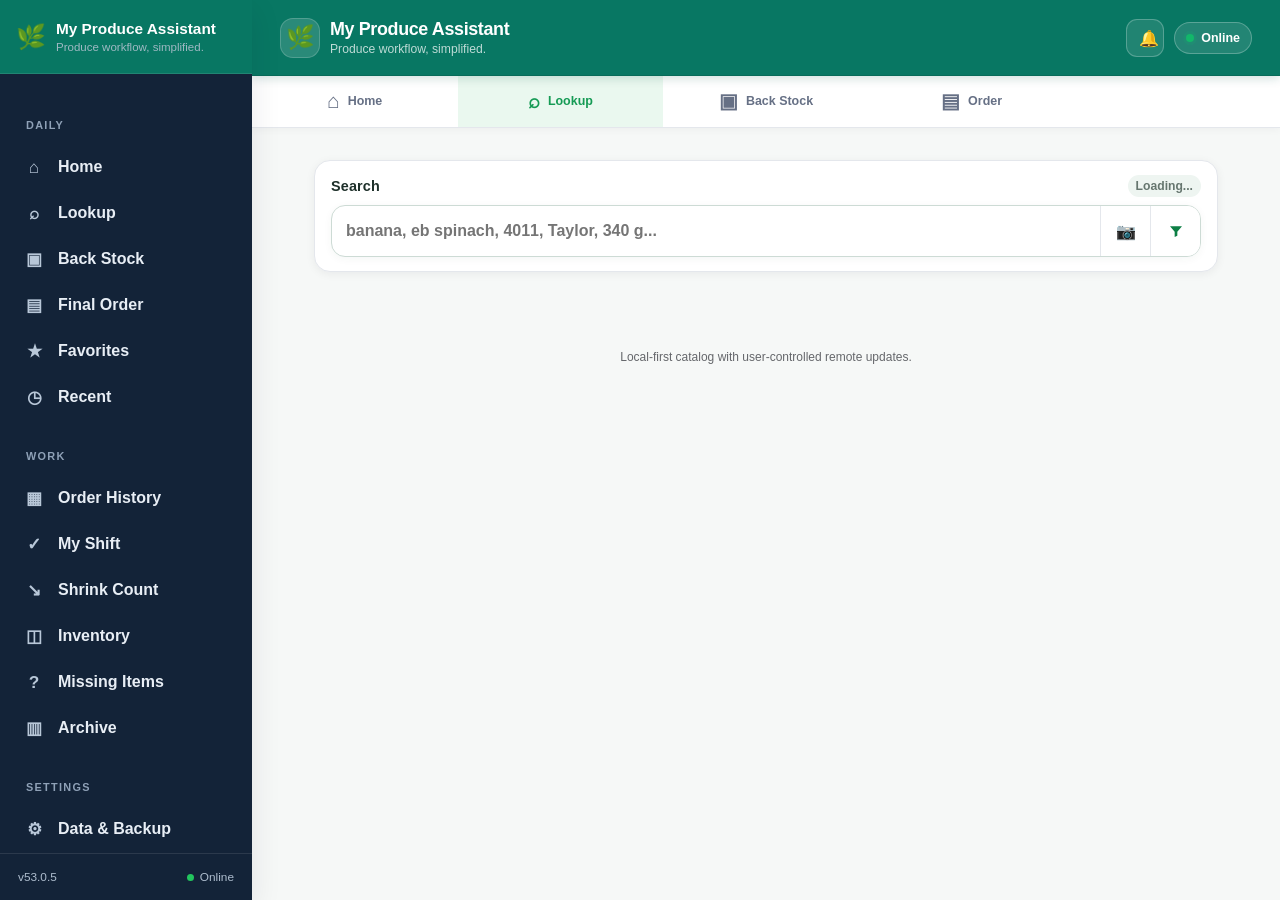
<file: index.html>
<!doctype html><html lang="en"><head><meta charset="utf-8"><meta name="viewport" content="width=device-width,initial-scale=1"><meta name="theme-color" content="#087763"><title>My Produce Assistant</title><link rel="apple-touch-icon" href="icons/icon-192.png"><style>
html.app-booting body{visibility:hidden}
/* Critical first-paint drawer state. Keep the mobile sidebar off-canvas before
   the versioned stylesheet and application JavaScript finish loading. */
@media (max-width:899.98px){
  #appDrawer:not(.open){
    transform:translateX(-105%)!important;
    visibility:hidden!important;
    opacity:0!important;
    pointer-events:none!important;
  }
  #appDrawer.open{
    visibility:visible!important;
    opacity:1!important;
    pointer-events:auto!important;
  }
}
/* Never animate the drawer from an unknown pre-boot state. */
html:not(.app-ui-ready) #appDrawer{transition:none!important}
</style><script>document.documentElement.classList.add("app-booting");</script>
<style id="organic-inline-style">
.organic-inline{
  display:flex;
  align-items:center;
  gap:12px;
  flex-wrap:wrap;
  font-size:.9rem;
  font-weight:800;
}
.organic-label{
  min-width:auto;
}
.radio-inline{
  display:inline-flex;
  align-items:center;
  gap:6px;
  font-weight:700;
}
.radio-inline input{
  margin:0;
}
@media(max-width:540px){
  .organic-inline{
    gap:10px;
    font-size:.88rem;
  }
}
</style>

</head><body class="ui-shell-v52">
<div id="appUpdateBanner" class="app-update-banner" role="status" hidden>
  <div class="app-update-banner-copy">
    <span class="app-update-banner-icon" aria-hidden="true">↻</span>
    <div>
      <strong id="appUpdateMessage">A new app version is available.</strong>
      <small>Update to load the latest JavaScript, CSS, and interface changes.</small>
    </div>
  </div>
  <div class="app-update-banner-actions">
    <button id="appUpdateBtn" type="button">Update now</button>
    <button id="dismissAppUpdateBtn" class="app-update-dismiss" type="button" aria-label="Dismiss app update">Later</button>
  </div>
</div>
<header class="app-topbar">
  <button id="drawerBtn" class="drawer-btn" type="button" aria-label="Open navigation menu">☰</button>
  <div class="app-brand">
    <span class="app-brand-mark" aria-hidden="true">🌿</span>
    <div class="app-brand-copy"><h1>My Produce Assistant</h1><p>Produce workflow, simplified.</p></div>
  </div>
  <div class="header-actions">
    <button id="notificationBellBtn" class="notification-bell-btn" type="button" aria-label="Notifications" aria-expanded="false">
      <span aria-hidden="true">🔔</span><span id="notificationBadge" class="notification-badge" hidden>0</span>
    </button>
    <span id="headerOnlineStatus" class="header-status" aria-label="Connection status"><span class="status-dot"></span><span class="header-status-text">Online</span></span>
    <button id="installBtn" class="header-install-btn" hidden>Install</button>
  </div>
</header>
<div id="notificationPanel" class="notification-panel" hidden>
  <div class="notification-panel-head">
    <div><strong>Notifications</strong><small id="notificationPanelSummary">You're all caught up.</small></div>
    <div class="notification-panel-head-actions">
      <button id="notificationMarkAllRead" type="button" class="text-btn">Mark all read</button>
      <button id="notificationPanelClose" type="button" class="icon-btn" aria-label="Close notifications">×</button>
    </div>
  </div>
  <div id="notificationList" class="notification-list"></div>
</div>


<div id="drawerBackdrop" class="drawer-backdrop" hidden></div>
<aside id="appDrawer" class="app-drawer" aria-hidden="true">
  <div class="drawer-head">
    <div class="drawer-brand"><span class="drawer-brand-mark">🌿</span><div><strong>My Produce Assistant</strong><small>Produce workflow, simplified.</small></div></div>
    <button id="closeDrawerBtn" type="button" aria-label="Close menu">✕</button>
  </div>
  <nav class="drawer-nav" aria-label="Primary navigation">
    <div class="drawer-group-title">Daily</div>
    <button type="button" data-drawer-action="dashboard"><span class="drawer-icon">⌂</span><span>Home</span></button>
    <button type="button" data-drawer-action="lookup"><span class="drawer-icon">⌕</span><span>Lookup</span></button>
    <button type="button" data-drawer-action="back-stock"><span class="drawer-icon">▣</span><span>Back Stock</span></button>
    <button type="button" data-drawer-action="final-order"><span class="drawer-icon">▤</span><span>Final Order</span></button>
    <button type="button" data-drawer-action="favorites"><span class="drawer-icon">★</span><span>Favorites</span></button>
    <button type="button" data-drawer-action="recent"><span class="drawer-icon">◷</span><span>Recent</span></button>
    <div class="drawer-group-title">Work</div>
    <button type="button" data-drawer-action="orders"><span class="drawer-icon">▦</span><span>Order History</span></button>
    <button type="button" data-drawer-action="workday"><span class="drawer-icon">✓</span><span>My Shift</span></button>
    <button type="button" data-drawer-action="shrink"><span class="drawer-icon">↘</span><span>Shrink Count</span></button>
    <button type="button" data-drawer-action="inventory"><span class="drawer-icon">◫</span><span>Inventory</span></button>
    <button type="button" data-drawer-action="missing"><span class="drawer-icon">?</span><span>Missing Items</span></button>
    <button type="button" data-drawer-action="archive"><span class="drawer-icon">▥</span><span>Archive</span></button>
    <div class="drawer-group-title">Settings</div>
    <button type="button" data-drawer-action="data-tools"><span class="drawer-icon">⚙</span><span>Data &amp; Backup</span></button>
  </nav>
  <div class="drawer-footer"><span class="drawer-version">v52.2.4</span><span class="drawer-online"><i></i> Online</span></div>
</aside>


<nav class="tabs" aria-label="Quick navigation">
  <button class="tab" data-view="dashboard"><span class="tab-icon">⌂</span><span class="tab-text">Home</span></button>
  <button class="tab active" data-view="lookup"><span class="tab-icon">⌕</span><span class="tab-text">Lookup</span></button>
  <button class="tab" data-view="order"><span class="tab-icon">▣</span><span class="tab-text">Back Stock</span></button>
  <button class="tab" data-view="frontStock"><span class="tab-icon">▤</span><span class="tab-text">Order</span></button>
  <button id="mobileMoreBtn" class="mobile-more-tab" type="button"><span class="tab-icon">•••</span><span class="tab-text">More</span></button>
</nav>
<div id="lookupFixedHeader" class="fixed-page-title lookup-fixed-title" hidden>
  <strong>Lookup</strong>
  <button id="lookupInfoBtn" class="section-info-btn" type="button" aria-label="Lookup info">i</button>
</div>

<main>
<section id="lookupView" class="view active">
<section class="panel"><button id="closeSearchDrawerBtn" class="close-search-drawer" type="button" aria-label="Close search">✕</button>
      <div class="search-header"><label for="q">Search</label><span id="count">Loading...</span></div><div class="search-box"><input id="q" type="search" placeholder="banana, eb spinach, 4011, Taylor, 340 g..." autocomplete="off" autofocus><button id="scanBtn" class="scan-btn" type="button" title="Scan barcode">📷</button>
        <button id="advancedToggle" class="filter-btn" type="button" aria-expanded="false" title="Filters & tools">
          <svg width="16" height="16" viewBox="0 0 24 24" fill="currentColor" aria-hidden="true">
            <path d="M3 5H21L14 13V19L10 21V13L3 5Z"></path>
          </svg>
        </button></div><div id="advancedControls" class="advanced-controls" hidden><div class="filters"><button class="active" data-filter="all" type="button">All</button><button data-filter="produce" type="button">Produce</button><button data-filter="packaged" type="button">Packaged</button><button data-filter="organic" type="button">Organic</button>
          <button data-filter="seasonal" type="button">Seasonal</button></div></div></section><section id="message" class="message" hidden></section><section id="results" class="results"></section></section>
<section id="favoritesView" class="view"><section class="panel section-head"><h2>Favorites</h2><p>Store-specific quick list. Tap ☆ on any item to add/remove.</p></section><section id="favoritesResults" class="results"></section></section>
<section id="recentView" class="view"><section class="panel section-head"><h2>Recently Used</h2><p>Automatically updated when you scan, copy, add to order, or open Save-On.</p><button id="clearRecentBtn" class="link" type="button">Clear Recent</button></section><section id="recentResults" class="results"></section></section>
<section id="orderView" class="view"><section class="panel section-head"><h2>Back Stock</h2><p>Count what you have first. Today’s Final Order will use these quantities as your reference.</p><div class="order-actions"><button id="exportOrderBtn" type="button">Export CSV</button><button id="clearOrderBtn" class="danger" type="button">Clear List</button>
        <button id="startFrontStockBtn" type="button">Continue to Final Order →</button></div></section><section class="today-order-flow" data-order-flow="back" aria-label="Today's order workflow"></section><section id="orderResults" class="order-list"></section></section>

  <section id="missingView" class="view">
    <section class="panel section-head">
      <h2>Missing Items</h2>
      <p>Saved searches or scanned codes that were not found in your local CSV.</p>
      <div class="order-actions">
        <button id="addMissingToCatalogBtn" type="button">Add to Catalog</button>
        <button id="archiveMissingBtn" type="button">Archive</button>
        <button id="exportMissingBtn" type="button">Export CSV</button>
        <label class="upload">Import CSV <input id="importMissingCsv" type="file" accept=".csv,text/csv" hidden></label>
        <button id="clearMissingBtn" class="danger" type="button">Clear Missing</button>
      </div>
    </section>
    <section id="missingResults" class="order-list"></section>
  </section>

  <section id="archiveView" class="view">
    <section class="panel section-head">
      <h2>Archive</h2>
      <p>Archived catalog items are hidden from normal search. Restore when needed.</p>
      <div class="order-actions"><button id="exportArchiveBtn" type="button">Export CSV</button></div>
    </section>
    <section id="archiveResults" class="results"></section>
  </section>
  <section id="dataToolsView" class="view data-tools-view">
    <section class="panel section-head data-tools-page-head">
      <div class="data-tools-title-row">
        <button id="dataToolsBackBtn" class="page-back-btn" type="button" aria-label="Go back">←</button>
        <div>
          <h2>Data &amp; Backup</h2>
          <p>Import, export, restore, and maintain the catalog stored on this device.</p>
        </div>
      </div>
      <span id="syncStatus" class="sync-status data-tools-status">Ready</span>
    </section>

    <section class="data-tools-section catalog-update-section" aria-labelledby="catalogUpdateTitle">
      <div class="data-tools-section-heading catalog-update-heading">
        <div>
          <h3 id="catalogUpdateTitle">Catalog Updates</h3>
          <p>The app checks a small version file only. Product data downloads only after you choose Update Catalog.</p>
        </div>
        <button id="checkCatalogUpdateBtn" class="compact-secondary-button" type="button">Check again</button>
      </div>
      <div id="catalogUpdateCard" class="catalog-update-card" data-status="checking">
        <div class="catalog-update-icon" aria-hidden="true">↻</div>
        <div class="catalog-update-copy">
          <strong id="catalogUpdateMessage">Checking for catalog updates...</strong>
          <div class="catalog-version-row">
            <span>Local: <b id="localCatalogVersion">—</b></span>
            <span>Available: <b id="remoteCatalogVersion">—</b></span>
          </div>
          <small id="catalogUpdateDate"></small>
        </div>
        <button id="updateCatalogBtn" class="catalog-update-button" type="button" hidden>Update Catalog</button>
      </div>
    </section>

    <section class="data-tools-section" aria-labelledby="catalogImportTitle">
      <div class="data-tools-section-heading">
        <div>
          <h3 id="catalogImportTitle">Catalog Import</h3>
          <p>Choose whether to preserve your current catalog or replace it.</p>
        </div>
      </div>
      <div class="data-tools-card-grid import-card-grid">
        <article class="data-tool-card primary-tool-card">
          <div class="data-tool-card-icon" aria-hidden="true">➕</div>
          <div class="data-tool-card-copy">
            <h4>Add &amp; Merge CSV</h4>
            <p>Add new products and update matching products. Existing products not included in the file remain unchanged.</p>
          </div>
          <label class="data-tool-action primary-action">
            Choose CSV
            <input id="csvMergeUpload" type="file" accept=".csv,text/csv" hidden>
          </label>
        </article>

        <article class="data-tool-card danger-tool-card">
          <div class="data-tool-card-topline">
            <div class="data-tool-card-icon" aria-hidden="true">↻</div>
            <button id="replaceCatalogInfoBtn" class="section-info-btn" type="button" aria-label="Replace catalog information">i</button>
          </div>
          <div class="data-tool-card-copy">
            <h4>Replace Local Catalog</h4>
            <p>Replace this device's local catalog with the selected file. Products missing from the CSV will be removed locally.</p>
          </div>
          <label class="data-tool-action danger-action">
            Replace Catalog
            <input id="csvReplaceUpload" type="file" accept=".csv,text/csv" hidden>
          </label>
        </article>
      </div>
    </section>

    <section class="data-tools-section" aria-labelledby="exportBackupTitle">
      <div class="data-tools-section-heading">
        <div>
          <h3 id="exportBackupTitle">Export &amp; Backup</h3>
          <p>Save catalog data or transfer your local profile.</p>
        </div>
      </div>
      <div class="data-tools-action-grid">
        <button id="exportItemsBtn" class="data-tools-action-button" type="button"><span aria-hidden="true">📄</span><strong>Export Items CSV</strong><small>Download the current local catalog.</small></button>
        <button id="exportProfileBtn" class="data-tools-action-button" type="button"><span aria-hidden="true">💾</span><strong>Export Profile</strong><small>Back up local app preferences and lists.</small></button>
        <label class="data-tools-action-button data-tools-file-button"><span aria-hidden="true">📥</span><strong>Import Profile</strong><small>Restore a previously exported profile.</small><input id="importProfile" type="file" accept=".json,application/json" hidden></label>
      </div>
    </section>

    <section class="data-tools-section maintenance-section" aria-labelledby="maintenanceTitle">
      <div class="data-tools-section-heading">
        <div>
          <h3 id="maintenanceTitle">Maintenance</h3>
          <p>Use these actions only when you need to recover or refresh local data.</p>
        </div>
      </div>
      <button id="resetBtn" class="maintenance-reset-button" type="button"><span aria-hidden="true">⟲</span><span><strong>Reset Catalog Data</strong><small>Restore the bundled catalog included with the app.</small></span></button>
    </section>
  </section>

  <section id="frontStockView" class="view">
    <section class="panel section-head">
      <h2>Final Order</h2>
      <div class="order-actions">
        <button id="exportFrontStockBtn" type="button">Export CSV</button>
        <button id="exportCombinedStockBtn" type="button">Export Combined</button>
        <button id="clearFrontStockBtn" class="danger" type="button">Clear List</button>
        <button id="backToBackStockBtn" type="button">← Back Stock</button>
        <button id="finalPlaceOrderBtn" class="place-order-action" type="button">Place Order</button>
      </div>
    </section>
    <section class="today-order-flow" data-order-flow="final" aria-label="Today's order workflow"></section>
    <section class="panel front-stock-toolbar">
      <label>Search / Scan Item
        <div class="search-box front-search-box">
          <input id="frontQ" type="search" placeholder="Search item, PLU, UPC, brand...">
          <button id="frontScanBtn" class="scan-btn" type="button" title="Scan barcode">📷</button>
        </div>
      </label>
      <section id="frontSearchResults" class="front-results"></section>
    </section>
    <section id="frontStockResults" class="order-list"></section>
  </section>
  <section id="dashboardView" class="view dashboard-view-v521">
    <section class="dashboard-hero">
      <div>
        <span class="dashboard-eyebrow" id="dashBusinessDate">Today</span>
        <h2 id="dashGreeting">Welcome back</h2>
        <p>Here’s what needs your attention today.</p>
      </div>
      <span id="dashHeroStatus" class="dashboard-status-pill status-draft">Draft</span>
    </section>

    <section class="dashboard-workday-card" id="dashWorkdayCard">
      <div class="dashboard-card-head">
        <div><span class="dashboard-card-kicker">MY SHIFT</span><h3>What should I do next?</h3></div>
        <button id="dashGoWorkdayBtn" class="dashboard-link-btn" type="button">View My Shift →</button>
      </div>
      <div id="dashWorkdayNext"></div>
    </section>

    <section class="dashboard-layout-primary">
      <article class="dashboard-order-card">
        <div class="dashboard-card-head">
          <div>
            <span class="dashboard-card-kicker">TODAY’S ORDER</span>
            <h3>Order progress</h3>
          </div>
          <button id="dashGoOrderBtn" class="dashboard-link-btn" type="button">View workflow →</button>
        </div>

        <div class="dashboard-order-metrics">
          <button id="dashGoStockBtn" class="dashboard-metric" type="button">
            <span class="dashboard-metric-icon">▣</span>
            <span><b id="dashBackCount">0</b><small>Back Stock items</small></span>
          </button>
          <button id="dashGoFinalBtn" class="dashboard-metric" type="button">
            <span class="dashboard-metric-icon">☷</span>
            <span><b id="dashFinalCount">0</b><small>Final Order items</small></span>
          </button>
        </div>

        <div class="dashboard-progress" aria-label="Order progress">
          <div class="dashboard-progress-step is-active" data-dash-step="back"><span>1</span><small>Back Stock</small></div>
          <div class="dashboard-progress-line"></div>
          <div class="dashboard-progress-step" data-dash-step="final"><span>2</span><small>Final Order</small></div>
          <div class="dashboard-progress-line"></div>
          <div class="dashboard-progress-step" data-dash-step="placed"><span>3</span><small>Placed</small></div>
        </div>

        <div class="dashboard-order-actions">
          <button id="dashContinuePrimaryBtn" class="dashboard-primary-action" type="button">Continue Back Stock</button>
          <button id="dashMarkPlacedBtn" class="dashboard-secondary-action" type="button">Place Order</button>
        </div>
      </article>

      <article class="dashboard-quick-card">
        <div class="dashboard-card-head">
          <div><span class="dashboard-card-kicker">QUICK ACCESS</span><h3>Daily tools</h3></div>
        </div>
        <div class="dashboard-quick-grid">
          <button id="dashGoLookupBtn" class="dashboard-quick-action is-green" type="button"><span>⌕</span><b>Lookup</b><small>Find any product</small></button>
          <button id="dashQuickBackStockBtn" class="dashboard-quick-action is-orange" type="button"><span>▣</span><b>Back Stock</b><small>Count today’s stock</small></button>
          <button id="dashQuickOrderBtn" class="dashboard-quick-action is-purple" type="button"><span>☷</span><b>Final Order</b><small>Prepare the order</small></button>
          <button id="dashGoRecentBtn" class="dashboard-quick-action is-blue" type="button"><span>◷</span><b>Recent</b><small>Open recent items</small></button>
        </div>
      </article>
    </section>

    <section class="dashboard-layout-secondary">
      <article class="dashboard-info-card">
        <div class="dashboard-card-head">
          <div><span class="dashboard-card-kicker">NEEDS ATTENTION</span><h3>Things to review</h3></div>
        </div>
        <div id="dashAttentionList" class="dashboard-attention-list"></div>
      </article>

      <article class="dashboard-info-card">
        <div class="dashboard-card-head">
          <div><span class="dashboard-card-kicker">RECENT PRODUCTS</span><h3>Quickly return to items</h3></div>
          <button id="dashViewAllRecentBtn" class="dashboard-link-btn" type="button">View all →</button>
        </div>
        <div id="dashRecentProducts" class="dashboard-recent-products"></div>
      </article>
    </section>

    <section class="dashboard-info-card dashboard-history-card">
      <div class="dashboard-card-head">
        <div><span class="dashboard-card-kicker">ORDER HISTORY</span><h3>Recent days</h3></div>
        <button id="dashGoHistoryBtn" class="dashboard-link-btn" type="button">View all →</button>
      </div>
      <div id="dashRecentOrders" class="dashboard-recent-orders"></div>
    </section>
  </section>

  <section id="ordersView" class="view">
<section class="panel section-head"><h2>Orders</h2><p>Today's regular order workflow: record back stock, prepare final order, then mark it placed.</p><div class="order-actions"><button id="continueOrderBtn" type="button">Continue</button><button id="markOrderPlacedBtn" type="button">Mark Placed</button><button id="unlockOrderBtn" type="button">Adjust Order</button></div></section>
<section class="dashboard-grid"><article class="dashboard-card"><h3>Status</h3><p><span id="orderSessionStatus">Draft</span></p><button id="ordersQuickMarkPlacedBtn" type="button">Mark Placed</button></article><article class="dashboard-card"><h3>Back Stock</h3><p><span id="orderBackCount">0</span> items</p><button id="ordersBackStockBtn" type="button">Open Back Stock</button></article><article class="dashboard-card"><h3>Final Order</h3><p><span id="orderFinalCount">0</span> items</p><button id="ordersFinalOrderBtn" type="button">Open Final Order</button></article></section><section id="ordersHistoryInline" class="order-history-list"></section></section>
<section id="workdayView" class="view workday-view">
  <div class="workday-hero">
    <div><span class="dashboard-card-kicker">WORKDAY ASSISTANT</span><h2>My Shift</h2><p id="workdayDateLabel">Your priorities and tasks for today.</p></div>
    <button id="workdayAddTaskBtn" class="primary" type="button">+ Add Task</button>
  </div>
  <div class="workday-summary">
    <div><strong id="workdayOpenCount">0</strong><span>Open</span></div>
    <div><strong id="workdayProgressCount">0</strong><span>In Progress</span></div>
    <div><strong id="workdayDoneCount">0</strong><span>Completed</span></div>
    <div><strong id="workdayHighCount">0</strong><span>High Priority</span></div>
  </div>
  <section class="panel workday-next-panel"><span class="dashboard-card-kicker">WHAT SHOULD I DO NEXT?</span><div id="workdayNextTask"></div></section>
  <div class="workday-toolbar">
    <div class="workday-filters" role="group" aria-label="Task filters"><button type="button" class="active" data-workday-filter="all">All</button><button type="button" data-workday-filter="assigned">Assigned</button><button type="button" data-workday-filter="personal">Personal</button><button type="button" data-workday-filter="completed">Completed</button><button type="button" data-workday-filter="archived">Archived</button></div>
    <button id="workdayRoadmapBtn" type="button" class="secondary">Roadmaps</button>
  </div>
  <section id="workdayTaskList" class="workday-task-list"></section>

  <section id="workdayEditor" class="panel workday-editor" hidden>
    <div class="shrink-section-head"><div><span class="dashboard-card-kicker">TASK</span><h3 id="workdayEditorTitle">Add Task</h3></div><button id="workdayEditorClose" type="button" class="secondary">Close</button></div>
    <form id="workdayTaskForm">
      <input id="workdayTaskId" type="hidden">
      <div class="workday-form-grid">
        <label class="workday-field workday-field-wide"><span>Task</span><input id="workdayTaskTitle" required maxlength="120" placeholder="e.g. Check berry display"></label>
        <label class="workday-field"><span>Priority</span><select id="workdayTaskPriority"><option>High</option><option selected>Medium</option><option>Low</option></select></label>
        <label class="workday-field"><span>Start / due time</span><input id="workdayTaskDue" type="time"></label>
        <label class="workday-field"><span>Remind before</span><select id="workdayTaskReminderBefore"><option value="0">No pre-reminder</option><option value="5">5 minutes before</option><option value="10">10 minutes before</option><option value="15">15 minutes before</option><option value="30">30 minutes before</option><option value="60">1 hour before</option></select></label>
        <label class="workday-field"><span>Custom reminder</span><input id="workdayTaskReminder" type="time"><small>Optional additional reminder.</small></label>
        <label class="workday-check"><input id="workdayTaskReminderAtStart" type="checkbox" checked><span>Notify again when task time starts</span></label>
        <label class="workday-field"><span>Repeat</span><select id="workdayTaskRepeat"><option value="once">One time</option><option value="daily">Every day</option><option value="weekdays">Mon–Fri</option><option value="custom">Selected days</option></select></label>
        <div id="workdayRepeatDays" class="workday-repeat-days" hidden><span>Repeat on</span><div><label><input type="checkbox" value="1">Mon</label><label><input type="checkbox" value="2">Tue</label><label><input type="checkbox" value="3">Wed</label><label><input type="checkbox" value="4">Thu</label><label><input type="checkbox" value="5">Fri</label><label><input type="checkbox" value="6">Sat</label><label><input type="checkbox" value="0">Sun</label></div></div>
        <label class="workday-check"><input id="workdayTaskRepeatEnabled" type="checkbox" checked><span>Recurring task enabled</span></label>
        <label class="workday-field"><span>Task type</span><select id="workdayTaskType"><option value="personal">Personal</option><option value="assigned">Manager Assigned</option></select></label>
        <label class="workday-field"><span>Assigned to</span><input id="workdayTaskAssignee" placeholder="Me / teammate name"></label>
        <label class="workday-field workday-field-wide"><span>Why this matters</span><input id="workdayTaskWhy" maxlength="220" placeholder="Optional guidance for a new teammate"></label>
        <label class="workday-field workday-field-wide"><span>Steps <small>(one per line)</small></span><textarea id="workdayTaskSteps" rows="5" placeholder="Inspect quality
Remove poor items
Record shrink"></textarea></label>
        <label class="workday-field"><span>Open app module</span><select id="workdayTaskModule"><option value="">None</option><option value="shrink">Shrink Count</option><option value="order">Back Stock</option><option value="frontStock">Final Order</option><option value="lookup">Lookup</option><option value="missing">Missing Items</option></select></label>
      </div>
      <div class="workday-form-actions"><button type="submit" class="primary">Save Task</button></div>
    </form>
  </section>

  <section id="workdayRoadmaps" class="panel workday-roadmaps" hidden>
    <div class="shrink-section-head"><div><span class="dashboard-card-kicker">REUSABLE WORKFLOWS</span><h3>Roadmaps</h3></div><button id="workdayRoadmapsClose" type="button" class="secondary">Close</button></div>
    <p class="workday-help">Assign a repeatable roadmap to a teammate. V1 includes an Opening Produce Shift template and lets you create your own.</p>
    <div id="workdayRoadmapList"></div>
    <details class="workday-roadmap-create"><summary>Create custom roadmap</summary><form id="workdayRoadmapForm"><label class="workday-field"><span>Roadmap name</span><input id="workdayRoadmapTitle" required placeholder="e.g. Closing Produce Shift"></label><label class="workday-field"><span>Tasks <small>(one per line)</small></span><textarea id="workdayRoadmapSteps" required rows="6"></textarea></label><button type="submit" class="primary">Save Roadmap</button></form></details>
  </section>
</section>

<section id="shrinkView" class="view shrink-view">
  <section class="panel section-head">
    <h2>Shrink Count</h2>
    <p>Search or scan a product, then record how much is being removed as shrink today.</p>
  </section>

  <section class="panel shrink-search-panel">
    <label class="shrink-search-wrap" for="shrinkSearchInput">
      <span class="shrink-search-icon" aria-hidden="true">⌕</span>
      <input id="shrinkSearchInput" type="search" placeholder="Search by item name, PLU, barcode or brand" autocomplete="off" aria-label="Search products for shrink">
      <button id="shrinkScanBtn" class="shrink-scan-btn" type="button" title="Scan barcode" aria-label="Scan barcode for shrink">📷</button>
      <button id="shrinkClearSearchBtn" class="shrink-search-clear" type="button" aria-label="Clear shrink search" hidden>×</button>
    </label>
    <div class="shrink-search-meta">
      <span id="shrinkSearchCount">Search the catalog to begin</span>
      <small>Uses the same local product catalog as Lookup.</small>
    </div>
  </section>

  <section id="shrinkSelectedProduct" class="shrink-selected-product" hidden aria-live="polite"></section>

  <section id="shrinkSearchResults" class="shrink-search-results" aria-live="polite">
    <section class="message shrink-placeholder">
      <strong>Find an item to record.</strong>
      <span>Search or scan a product, then enter the quantity being shrunk.</span>
    </section>
  </section>

  <section class="panel shrink-today-panel">
    <div class="shrink-section-head">
      <div><span class="dashboard-card-kicker">TODAY</span><h3>Today's Shrink</h3></div>
      <div class="shrink-today-head-actions"><span id="shrinkTodayStatus" class="status-badge">Draft</span><span id="shrinkTodayCount" class="status-badge">0 items</span></div>
    </div>
    <div id="shrinkTodayList" class="shrink-today-list"></div>
    <div class="shrink-submit-bar"><div><strong>Finished counting shrink?</strong><small>Submit to lock the current list. If more shrink occurs later today, reopen it with Add / Adjust Shrink, update the list, and submit again.</small></div><button id="shrinkSubmitBtn" type="button" class="primary">Submit Today’s Shrink</button></div>
  </section>

  <section class="panel shrink-history-panel">
    <div class="shrink-section-head">
      <div><span class="dashboard-card-kicker">HISTORY</span><h3>Previous Shrink Counts</h3></div>
    </div>
    <div id="shrinkHistoryList" class="shrink-history-list"></div>
  </section>
</section>
<section id="inventoryView" class="view"><section class="panel section-head"><h2>Inventory</h2><p>Future inventory workflow: separate back stock count and final order count.</p></section><section class="message">Inventory module is planned after the order workflow is stable.</section></section>
</main>

<button id="mobileSearchFab" class="mobile-search-fab" type="button" aria-label="Open search">
  🔍
</button>
<div id="scannerModal" class="scanner-modal" hidden><div class="scanner-card"><div class="scanner-head"><h2>Scan Barcode</h2><button id="closeScannerBtn" type="button">Close</button></div><div id="scannerViewport" class="scanner-viewport"><video id="scannerVideo" playsinline></video><div class="scanner-guide" aria-hidden="true"></div><div id="scannerDetectionBox" class="scanner-detection-box" aria-hidden="true"><span>Detected</span></div></div><p id="scannerStatus">Point camera at barcode.</p></div></div>

<div id="missingModal" class="missing-modal" hidden>
  <div class="missing-card">
    <div class="missing-head">
      <h2>Missing Item Details</h2>
      <button id="closeMissingModalBtn" type="button">Close</button>
    </div>

    <form id="missingForm" class="missing-form">
      <input type="hidden" id="missingEditIndex">

      <label>Search / Scanned Value
        <input id="missingTerm" type="text" readonly>
      </label>

      <label>Item Name
        <input id="missingName" type="text" placeholder="Example: Earthbound Baby Arugula">
      </label>

      <label>Brand
        <input id="missingBrand" type="text" placeholder="Example: Earthbound Farm">
      </label>

      <div class="form-grid">
        <label>Quantity
          <input id="missingQuantity" type="text" placeholder="142">
        </label>

        <label>Unit
          <select id="missingUnit">
            <option value="">Select</option>
            <option value="g">g</option>
            <option value="kg">kg</option>
            <option value="ml">ml</option>
            <option value="L">L</option>
            <option value="oz">oz</option>
            <option value="lb">lb</option>
            <option value="each">each</option>
            <option value="pack">pack</option>
            <option value="case">case</option>
          </select>
        </label>
      </div>

      <label>Default Count Unit
        <select id="missingDefaultCountUnit">
          <option value="">No default</option>
          <option value="each">each</option>
          <option value="case">case</option>
          <option value="kg">kg</option>
          <option value="g">g</option>
          <option value="lb">lb</option>
          <option value="oz">oz</option>
          <option value="ml">ml</option>
          <option value="L">L</option>
          <option value="bunch">bunch</option>
          <option value="bag">bag</option>
          <option value="pack">pack</option>
          <option value="tray">tray</option>
          <option value="box">box</option>
          <option value="clamshell">clamshell</option>
          <option value="other">other</option>
        </select>
        <small class="field-hint">Used as the default unit in Shrink and future quantity workflows. Users can still change it.</small>
      </label>

      <label>Category
        <input id="missingCategory" type="text" placeholder="Packaged Greens / Herbs / Dips">
      </label>

      <div class="organic-inline">
        <span class="organic-label">Type:</span>
        <label class="radio-inline">
          <input type="radio" name="missingOrganic" value="Conventional" checked>
          Conventional
        </label>
        <label class="radio-inline">
          <input type="radio" name="missingOrganic" value="Organic">
          Organic
        </label>
      </div>

      <div class="seasonal-inline">
        <label class="checkbox-inline"><input id="missingSeasonal" type="checkbox"> Seasonal item</label>
      </div>
      <div class="form-grid seasonal-fields">
        <label>Season <input id="missingSeason" type="text" placeholder="Summer / Fall / Winter"></label>
        <label>Festival <input id="missingFestival" type="text" placeholder="Halloween / Valentine"></label>
      </div>
      <section id="missingImagesEditor" class="image-list-editor" aria-labelledby="missingImagesTitle">
        <div class="image-list-editor-head">
          <div>
            <strong id="missingImagesTitle">Product Images</strong>
            <small>The first image is used as the product thumbnail.</small>
          </div>
          <span id="missingImageCount" data-image-count>0 images</span>
        </div>
        <div class="image-list-add-row">
          <input id="missingImageInput" data-image-input type="text" placeholder="Paste image URL or local image path">
          <button id="missingAddImageBtn" data-image-add type="button">Add Image</button>
        </div>
        <div id="missingImageList" class="image-list-editor-list" data-image-list aria-live="polite"></div>
        <input id="missingImageUrl" type="hidden">
        <input id="missingImageLocal" type="hidden">
      </section>

      <label>Notes
        <textarea id="missingNotes" rows="3" placeholder="Optional notes"></textarea>
      </label>

      <div class="missing-actions">
        <button type="submit">Save Missing Item</button>
        <a id="missingSaveOnLink" class="button-link" target="_blank" rel="noopener">Check Save-On</a>
      </div>
    </form>
  </div>
</div>

<div id="barcodeFocusModal" class="barcode-focus-modal" hidden aria-modal="true" role="dialog" aria-labelledby="barcodeFocusTitle">
  <div id="barcodeFocusPanel" class="barcode-focus-panel">
    <div class="barcode-focus-head">
      <div>
        <div class="barcode-focus-kicker">SCAN MODE</div>
        <h2 id="barcodeFocusTitle">Barcode</h2>
      </div>
      <button id="barcodeFocusClose" class="barcode-focus-close" type="button" aria-label="Close large barcode">✕</button>
    </div>
    <div id="barcodeFocusBarcode" class="barcode-focus-barcode"></div>
    <p class="barcode-focus-hint">Hold the price gun toward the barcode. Tap outside or press Esc to close.</p>
  </div>
</div>

<footer>Local-first catalog with user-controlled remote updates.</footer>
<script>
(function(){
  "use strict";

  const VERSION_URL = "./data/versions.json";
  const VERSION_KEY = "myProduceAssistant.lastAppVersion";
  const scripts = [
    "data.js",
    "src/core/config/AppConfig.js",
    "src/core/logging/Logger.js",
    "src/core/utils/UrlUtils.js",
    "src/core/http/HttpClient.js",
    "src/core/storage/LocalStorageClient.js",
    "src/core/storage/IndexedDbClient.js",
    "src/core/router/Router.js",
    "src/core/update/AppUpdateManager.js",
    "src/app.js",
    "js/providers/LocalCatalogProvider.js",
    "js/providers/GoogleSheetsCatalogProvider.js",
    "js/services/CatalogService.js",
    "src/modules/products/providers/LegacyCatalogProductProvider.js",
    "src/modules/products/providers/StaticCatalogVersionProvider.js",
    "src/modules/products/providers/IndexedDbProductProvider.js",
    "src/modules/products/ProductRepository.js",
    "src/modules/products/ProductService.js",
    "src/modules/products/ProductView.js",
    "src/modules/products/ProductController.js",
    "src/modules/orders/LocalOrderSessionStore.js",
    "src/modules/orders/providers/LocalOrderProvider.js",
    "src/modules/orders/OrderRepository.js",
    "src/modules/orders/OrderService.js",
    "src/modules/orders/OrderController.js",
    "src/core/barcode/BarcodeRenderer.js",
    "src/core/barcode/BarcodeViewer.js",
    "src/core/media/ImageLibrary.js",
    "src/core/media/ImageListEditor.js",
    "src/core/media/ImageGallery.js",
    "app.js"
  ];

  function versioned(path, version){
    const separator = path.includes("?") ? "&" : "?";
    return `${path}${separator}v=${encodeURIComponent(version)}`;
  }

  function reveal(){
    document.documentElement.classList.remove("app-booting");
  }

  async function resolveVersion(){
    let saved = "";
    try { saved = localStorage.getItem(VERSION_KEY) || ""; } catch (_) {}

    if (location.protocol !== "http:" && location.protocol !== "https:") {
      return saved || "dev";
    }

    try {
      const response = await fetch(`${VERSION_URL}?_=${Date.now()}`, {
        cache: "no-store",
        headers: { "Cache-Control": "no-cache" }
      });
      if (!response.ok) throw new Error(`Version manifest HTTP ${response.status}`);
      const manifest = await response.json();
      const remote = String(manifest?.app?.version || "").trim();
      if (!remote) throw new Error("Version manifest has no app.version");
      try { localStorage.setItem(VERSION_KEY, remote); } catch (_) {}
      return remote;
    } catch (error) {
      console.warn("Unable to read release version; using last installed version.", error);
      return saved || "dev";
    }
  }

  function loadStyles(version){
    return new Promise((resolve) => {
      const link = document.createElement("link");
      link.rel = "stylesheet";
      link.href = versioned("styles.css", version);
      link.onload = resolve;
      link.onerror = resolve;
      document.head.appendChild(link);
    });
  }

  function loadManifest(version){
    const link = document.createElement("link");
    link.rel = "manifest";
    link.href = versioned("manifest.webmanifest", version);
    document.head.appendChild(link);
  }

  function loadScript(path, version){
    return new Promise((resolve, reject) => {
      const script = document.createElement("script");
      script.src = versioned(path, version);
      script.async = false;
      script.onload = resolve;
      script.onerror = () => reject(new Error(`Unable to load ${path}`));
      document.body.appendChild(script);
    });
  }

  async function boot(){
    const version = await resolveVersion();
    window.__APP_VERSION__ = version;
    window.__assetVersion = version;
    const drawerVersion = document.querySelector(".drawer-version");
    if (drawerVersion) drawerVersion.textContent = `v${version}`;
    loadManifest(version);
    await loadStyles(version);
    reveal();

    for (const path of scripts) {
      await loadScript(path, version);
    }
    document.documentElement.classList.add("app-ui-ready");
  }

  boot().catch((error) => {
    console.error("Application bootstrap failed.", error);
    reveal();
  });
})();
</script>
<div id="workdayStatusPrompt" class="workday-status-prompt" hidden aria-modal="true" role="dialog" aria-labelledby="workdayStatusPromptTitle">
  <div class="workday-status-prompt-card">
    <span class="dashboard-card-kicker">ACTIVE TASK</span>
    <h3 id="workdayStatusPromptTitle">Before you leave…</h3>
    <p id="workdayStatusPromptText">What is the status of this task?</p>
    <div class="workday-status-prompt-actions">
      <button id="workdayPromptCompleted" type="button" class="primary">Completed</button>
      <button id="workdayPromptProgress" type="button" class="secondary">Still in progress</button>
      <button id="workdayPromptPaused" type="button" class="secondary">Pause</button>
      <button id="workdayPromptStay" type="button" class="ghost">Stay here</button>
    </div>
  </div>
</div>
</body></html>
</file>
